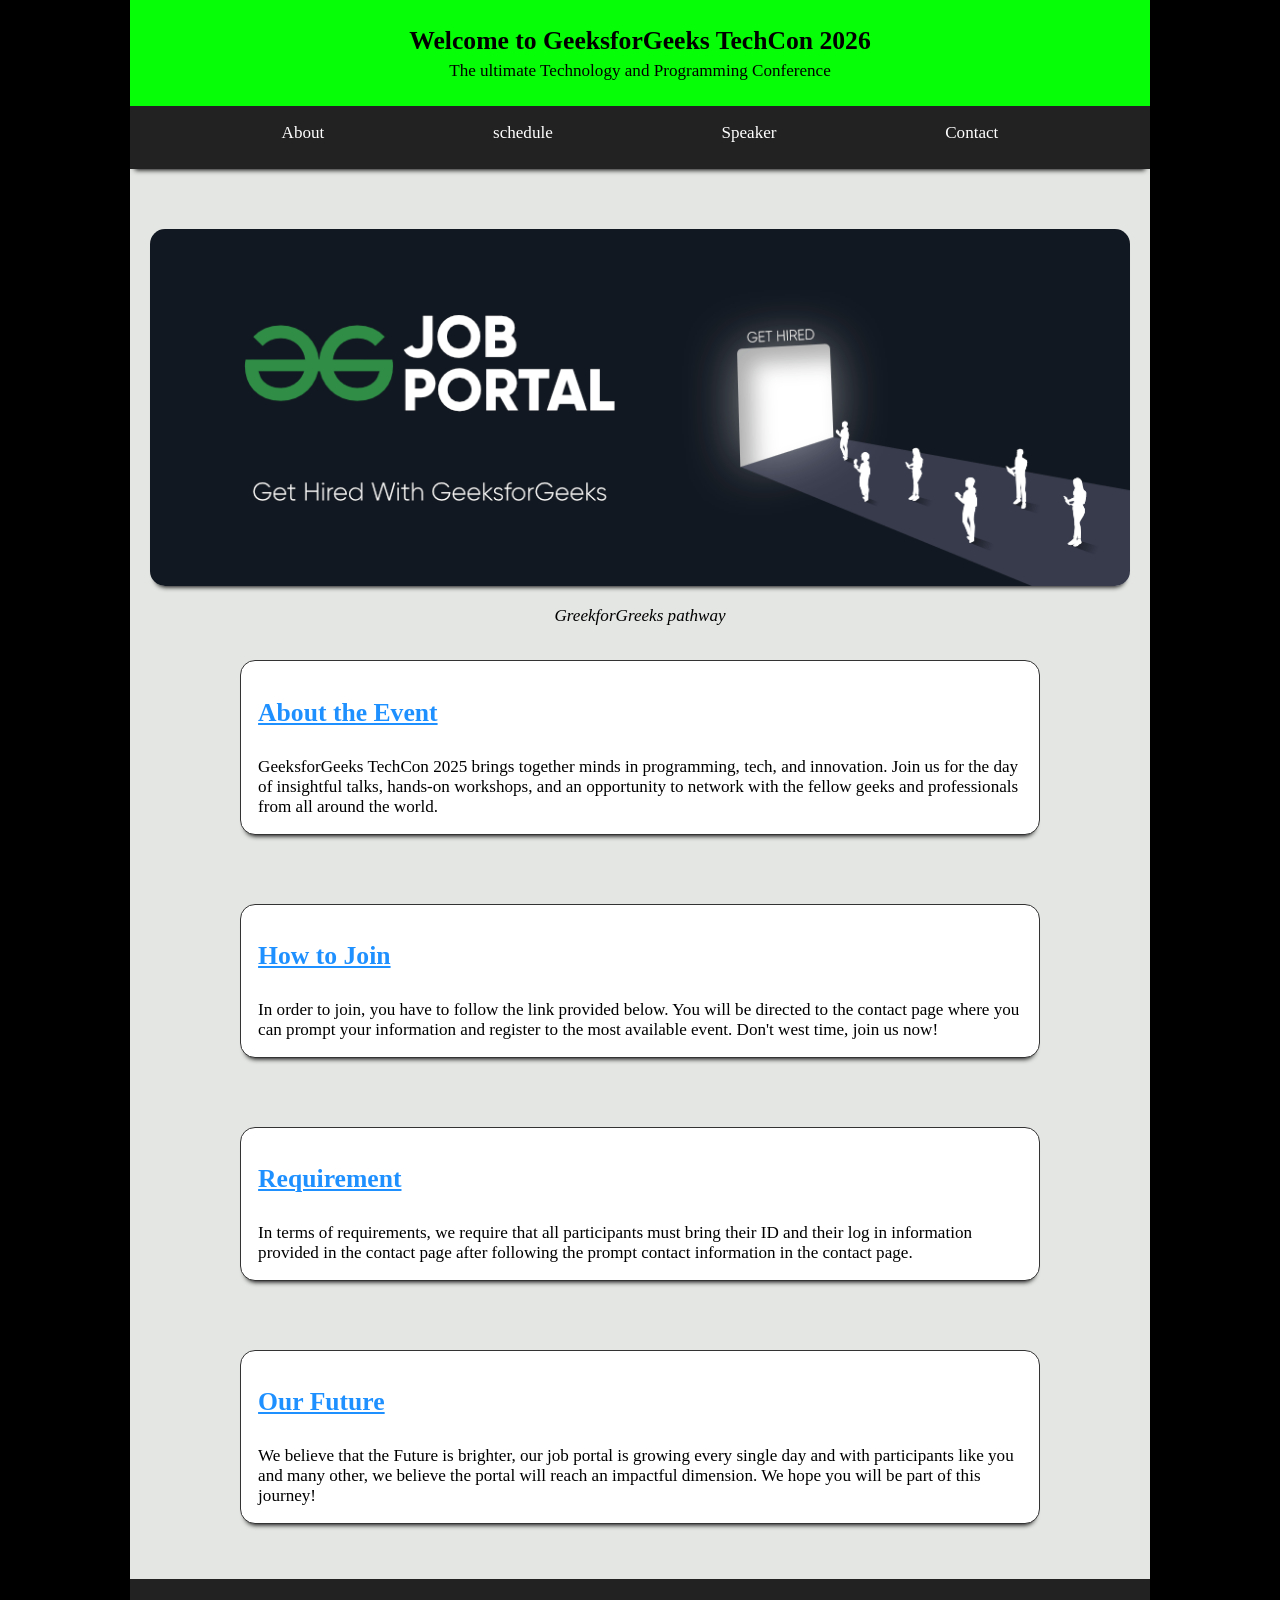
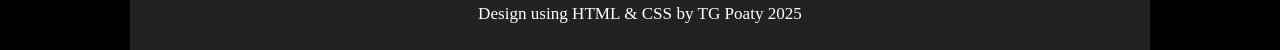
<file: index.html>
<!DOCTYPE html>
<html lang="en">
  <head>
    <meta charset="UTF-8" />
    <meta name="viewport" content="width=device-width, initial-scale=1.0" />
    <meta name="TG Poaty" content="Gecks-for-Gecks page" />
    <title>About Event page</title>
    <link rel="stylesheet" href="style.css" />
    <script src="js/main.js" defer></script>
  </head>
  <body>
    <div class="div__body">
      <header class="about__header">
        <section class="about__title">
          <h1 class="about__h1">
            Welcome to GeeksforGeeks TechCon <time id="year"> </time>
          </h1>
          <p class="about__h1p">
            The ultimate Technology and Programming Conference
          </p>
        </section>
        <section class="about__listhost">
          <nav class="about__nav">
            <ul class="about__ul">
              <li><a href="index.html">About</a></li>
              <li><a href="schedule.html">schedule</a></li>
              <li><a href="speaker.html">Speaker</a></li>
              <li><a href="contact.html">Contact</a></li>
            </ul>
          </nav>
        </section>
      </header>
      <main>
        <div class="about__div__img">
          <figure class="about__fig">
            <img
              src="images/Get-Portal-min compressed.png"
              alt="Get in Job door"
              title="Information at you!"
              height="365"
              width="1000"
            />
          </figure>
          <figcaption>
            <br />
            GreekforGreeks pathway
          </figcaption>
        </div>
        <div class="card">
          <h2 class="about__h2">About the Event</h2>
          <p class="about__p">
            GeeksforGeeks TechCon 2025 brings together minds in programming,
            tech, and innovation. Join us for the day of insightful talks,
            hands-on workshops, and an opportunity to network with the fellow
            geeks and professionals from all around the world.
          </p>
        </div>

        <div class="card">
          <h2 class="about__h2">How to Join</h2>
          <p class="about__p">
            In order to join, you have to follow the link provided below. You
            will be directed to the contact page where you can prompt your
            information and register to the most available event. Don't west
            time, join us now!
          </p>
        </div>
        <div class="card">
          <h2 class="about__h2">Requirement</h2>
          <p class="about__p">
            In terms of requirements, we require that all participants must
            bring their ID and their log in information provided in the contact
            page after following the prompt contact information in the contact
            page.
          </p>
        </div>
        <div class="card">
          <h2 class="about__h2">Our Future</h2>
          <p class="about__p">
            We believe that the Future is brighter, our job portal is growing
            every single day and with participants like you and many other, we
            believe the portal will reach an impactful dimension. We hope you
            will be part of this journey!
          </p>
        </div>
      </main>
      <footer>
        <p>
          <span>Design using HTML & CSS by TG Poaty 2025 </span>
        </p>
      </footer>
    </div>
  </body>
</html>
</file>
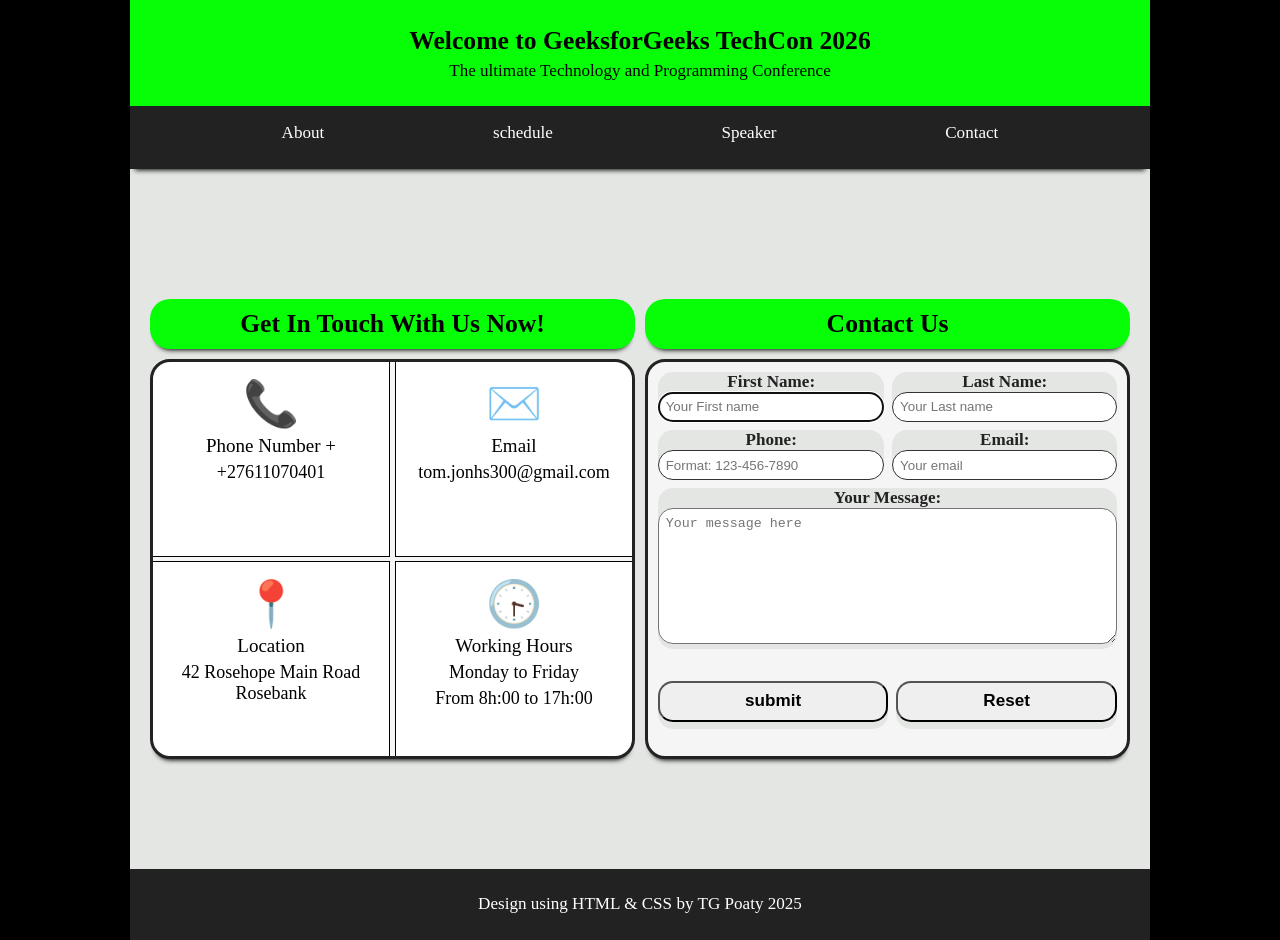
<file: contact.html>
<!DOCTYPE html>
<html lang="en">
  <head>
    <meta charset="UTF-8" />
    <meta name="viewport" content="width=device-width, initial-scale=1.0" />
    <meta name="TG Poaty" content="Gecks-for-Gecks page" />
    <title>Contact Event page</title>
    <link rel="stylesheet" href="style.css" />
    <script src="js/main.js" defer></script>
  </head>
  <body>
    <div class="div__body">
      <header class="contact__header">
        <section class="contact__title">
          <h1 class="contact__h1">
            Welcome to GeeksforGeeks TechCon <time id="year"> </time>
          </h1>
          <p class="contact__h1p">
            The ultimate Technology and Programming Conference
          </p>
        </section>
        <section class="contact__listhost">
          <nav class="contact__nav">
            <ul class="contact__ul">
              <li><a href="index.html">About</a></li>
              <li><a href="schedule.html">schedule</a></li>
              <li><a href="speaker.html">Speaker</a></li>
              <li><a href="contact.html">Contact</a></li>
            </ul>
          </nav>
        </section>
      </header>
      <main>
        <div class="two-boxes">
          <div class="box-wrapper">
            <h2 class="box-title">Get In Touch With Us Now!</h2>
            <div class="box1">
              <div class="insideLeft-box top-left">
                <p style="font-size: 45px">📞</p>
                <p style="font-size: 19px">Phone Number +</p>
                <p style="font-size: 18px">+27611070401</p>
              </div>
              <div class="insideLeft-box top-right">
                <p style="font-size: 45px">✉️</p>
                <p style="font-size: 19px">Email</p>
                <p style="font-size: 18px">tom.jonhs300@gmail.com</p>
              </div>
              <div class="insideLeft-box bottom-left">
                <p style="font-size: 45px">📍</p>
                <p style="font-size: 19px">Location</p>
                <p style="font-size: 18px">42 Rosehope Main Road Rosebank</p>
              </div>
              <div class="insideLeft-box bottom-right">
                <p style="font-size: 45px">🕞</p>
                <p style="font-size: 19px">Working Hours</p>
                <p style="font-size: 18px">Monday to Friday</p>
                <p style="font-size: 18px" class="Hours">
                  From 8h:00 to 17h:00
                </p>
              </div>
            </div>
          </div>
          <div class="box-wrapper">
            <h2 class="box-title">Contact Us</h2>
            <div class="box2">
              <form
                action="https://httpbin.org/get"
                method="get"
                class="contact-form"
              >
                <fieldset class="contact-fieldset">
                  <div class="container-fieldWrapper">
                    <div class="contact-div color1">
                      <label class="contact-label" for="FirstName"
                        >First Name:</label
                      >
                      <input
                        class="contact-input"
                        type="text"
                        name="FirstName"
                        id="FirstName"
                        placeholder="Your First name"
                        autocomplete="on"
                        autofocus
                        required
                      />
                    </div>
                    <div class="contact-div color2">
                      <label class="contact-label" for="LastName"
                        >Last Name:</label
                      >
                      <input
                        class="contact-input"
                        type="text"
                        name="LastName"
                        id="LastName"
                        placeholder="Your Last name"
                        required
                      />
                    </div>
                    <div class="contact-div color3">
                      <label class="contact-label" for="Phone">Phone:</label>
                      <input
                        class="contact-input"
                        type="tel"
                        name="Phone"
                        id="Phone"
                        placeholder="Format: 123-456-7890"
                        pattern="[0-9]{3}-[0-9]{3}-[0-9]{4}"
                        required
                      />
                    </div>
                    <div class="contact-div color4">
                      <label class="contact-label" for="Email">Email:</label>
                      <input
                        class="contact-input"
                        type="email"
                        name="Email"
                        id="Email"
                        placeholder="Your email"
                        required
                      />
                    </div>
                    <div class="contact-div color5">
                      <label class="contact-label" for="Message">
                        Your Message:</label
                      >
                      <textarea
                        class="contact-textarea"
                        name="Message"
                        id="Message"
                        placeholder="Your message here"
                        cols="30"
                        rows="8"
                        required
                      ></textarea>
                    </div>
                  </div>
                </fieldset>
                <div class="contact-inputs container-fieldWrapper">
                  <div class="button-submit">
                    <button
                      class="contact-button"
                      type="submit"
                      formaction="https:httpbin.org/post"
                      formmethod="post"
                    >
                      submit
                    </button>
                  </div>
                  <div class="button-reset">
                    <button class="contact-button" type="reset">Reset</button>
                  </div>
                </div>
              </form>
            </div>
          </div>
        </div>
      </main>
      <div class="contact-footer">
        <footer>
          <p>
            <span>Design using HTML & CSS by TG Poaty 2025 </span>
          </p>
        </footer>
      </div>
    </div>
  </body>
</html>
</file>
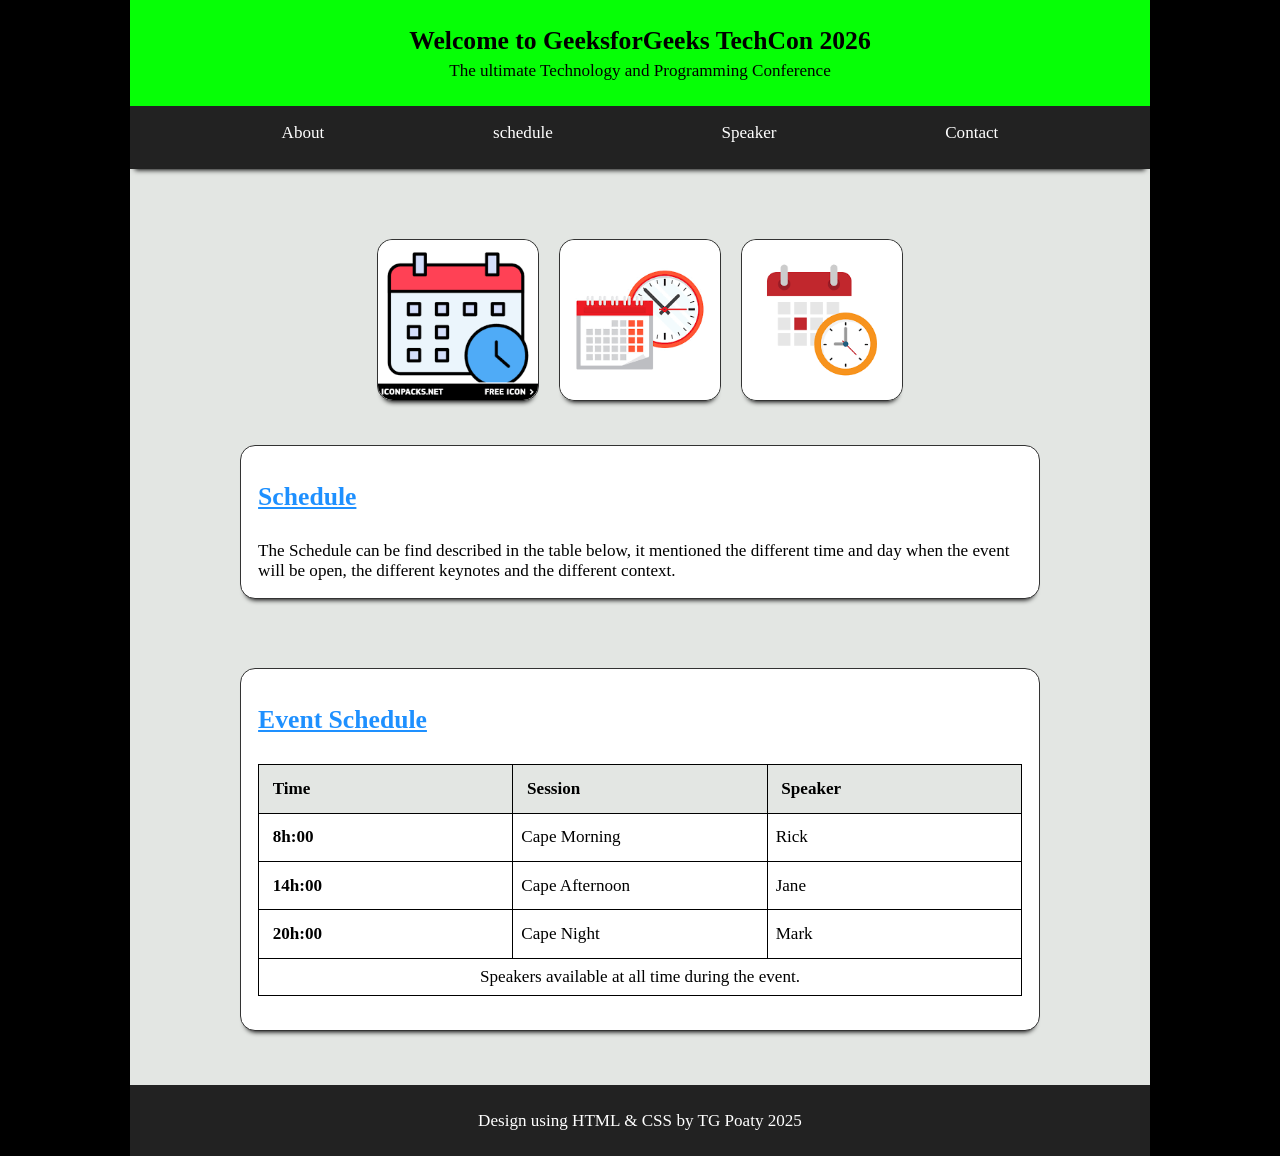
<file: schedule.html>
<!DOCTYPE html>
<html lang="en">
  <head>
    <meta charset="UTF-8" />
    <meta name="viewport" content="width=device-width, initial-scale=1.0" />
    <meta name="TG Poaty" content="Gecks-for-Gecks page" />
    <title>schedule event page</title>
    <link rel="stylesheet" href="style.css" />
    <script src="js/main.js" defer></script>
  </head>
  <body>
    <div class="div__body">
      <header class="schedule__header">
        <section class="schedule__title">
          <h1 class="schedule__h1">
            Welcome to GeeksforGeeks TechCon <time id="year"> </time>
          </h1>
          <p class="schedule__h1p">
            The ultimate Technology and Programming Conference
          </p>
        </section>
        <section class="schedule__listhost">
          <nav class="schedule__nav">
            <ul class="schedule__ul">
              <li><a href="index.html">About</a></li>
              <li><a href="schedule.html">schedule</a></li>
              <li><a href="speaker.html">Speaker</a></li>
              <li><a href="contact.html">Contact</a></li>
            </ul>
          </nav>
        </section>
      </header>
      <main>
        <section class="section__img">
          <div class="schedule__div__img">
            <figure class="schedule__fig">
              <img
                src="images/calendar image-min compressed.png"
                alt="schedule image time"
                title="calendar"
                height="160"
                width="160"
              />
            </figure>
          </div>
          <div class="schedule__div__img">
            <figure class="schedule__fig">
              <img
                src="images/calendar img2-min compressed.png"
                alt="schedule image time"
                title="calendar"
                height="160"
                width="160"
              />
            </figure>
          </div>
          <div class="schedule__div__img">
            <figure class="schedule__fig">
              <img
                src="images/calendar img 3-min compressed.png"
                alt="schedule image time"
                title="calendar"
                height="160"
                width="160"
              />
            </figure>
          </div>
        </section>
        <div class="card">
          <h2 class="schedule__h2">Schedule</h2>
          <p class="schedule__p">
            The Schedule can be find described in the table below, it mentioned
            the different time and day when the event will be open, the
            different keynotes and the different context.
          </p>
        </div>
        <div class="card">
          <h2 class="schedule__h2">Event Schedule</h2>
          <table class="schedule__table">
            <thead class="schedule__table__head">
              <tr>
                <th>Time</th>
                <th>Session</th>
                <th>Speaker</th>
              </tr>
            </thead>
            <tbody>
              <tr>
                <th>8h:00</th>
                <td>Cape Morning</td>
                <td>Rick</td>
              </tr>
              <tr>
                <th>14h:00</th>
                <td>Cape Afternoon</td>
                <td>Jane</td>
              </tr>
              <tr>
                <th>20h:00</th>
                <td>Cape Night</td>
                <td>Mark</td>
              </tr>
            </tbody>
            <tfoot>
              <tr>
                <td colspan="3" style="text-align: center">
                  Speakers available at all time during the event.
                </td>
              </tr>
            </tfoot>
          </table>
        </div>
      </main>
      <footer>
        <p>
          <span>Design using HTML & CSS by TG Poaty 2025 </span>
        </p>
      </footer>
    </div>
  </body>
</html>
</file>
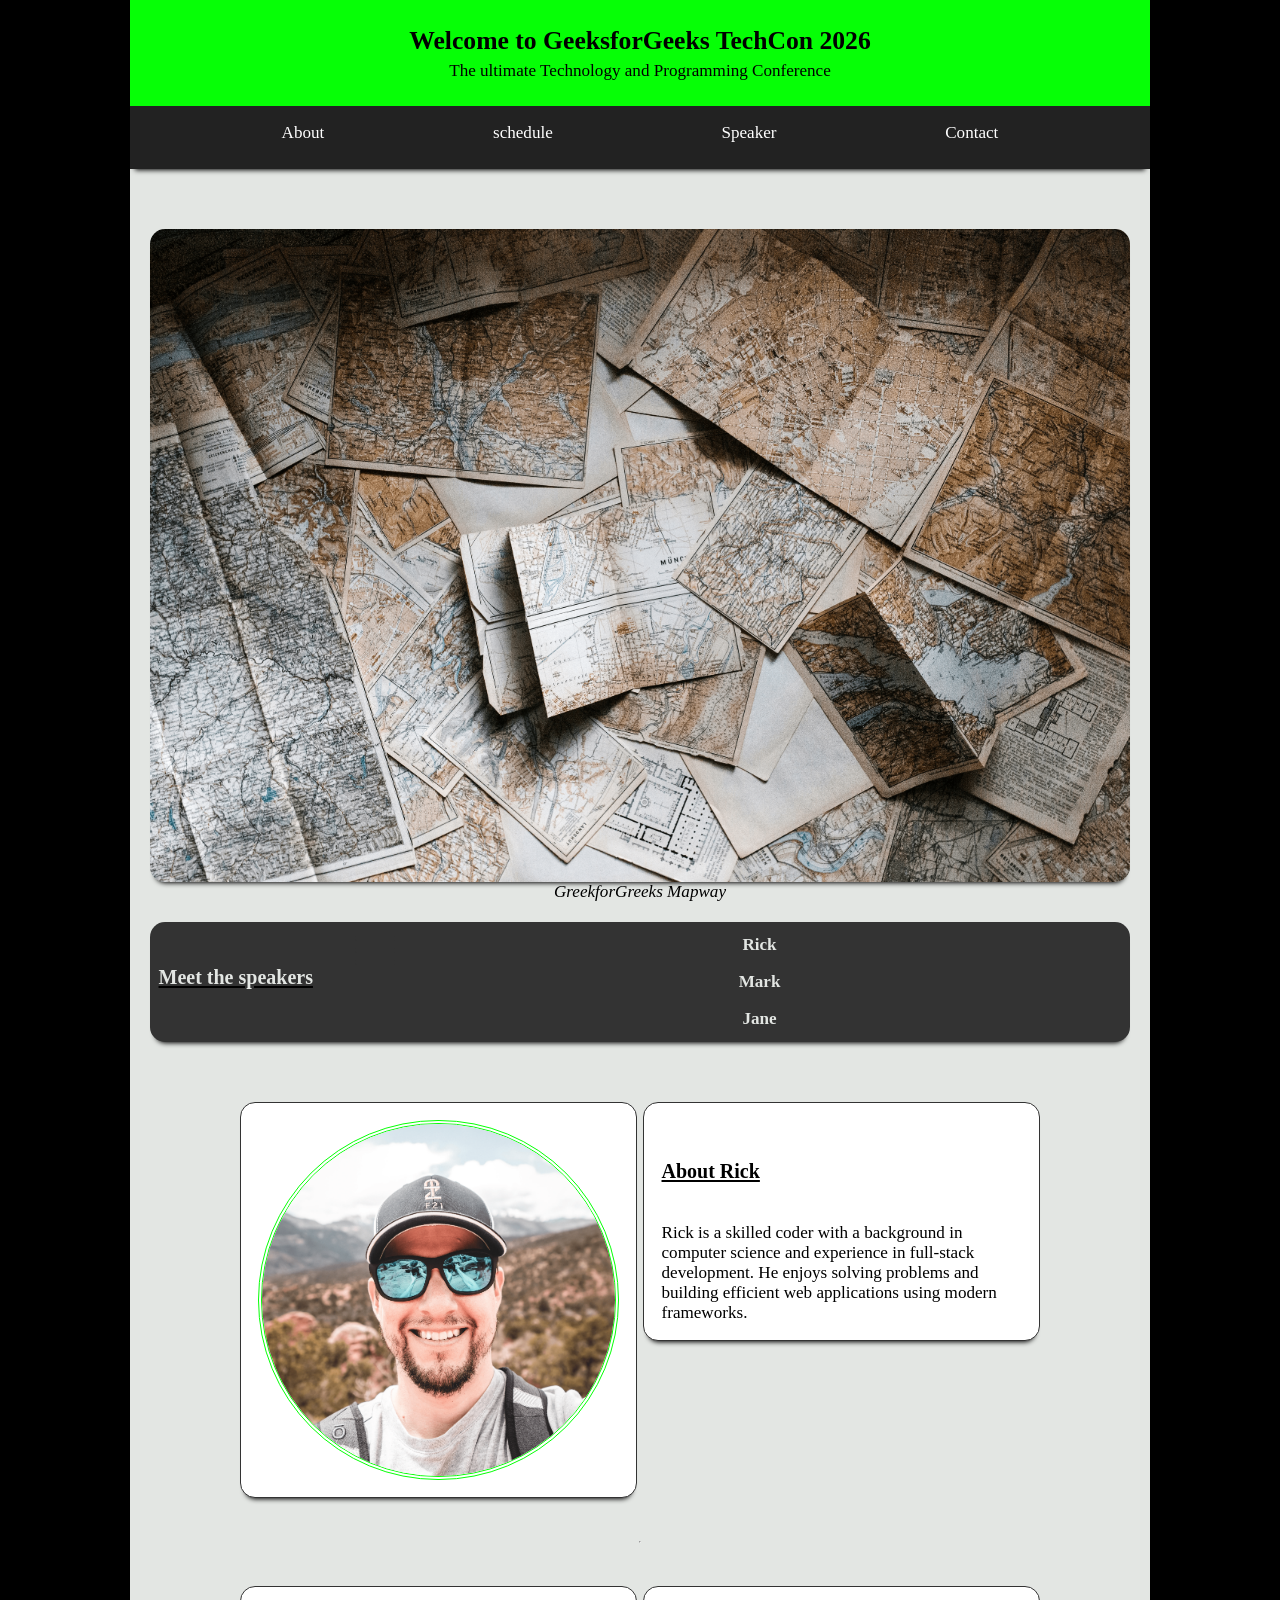
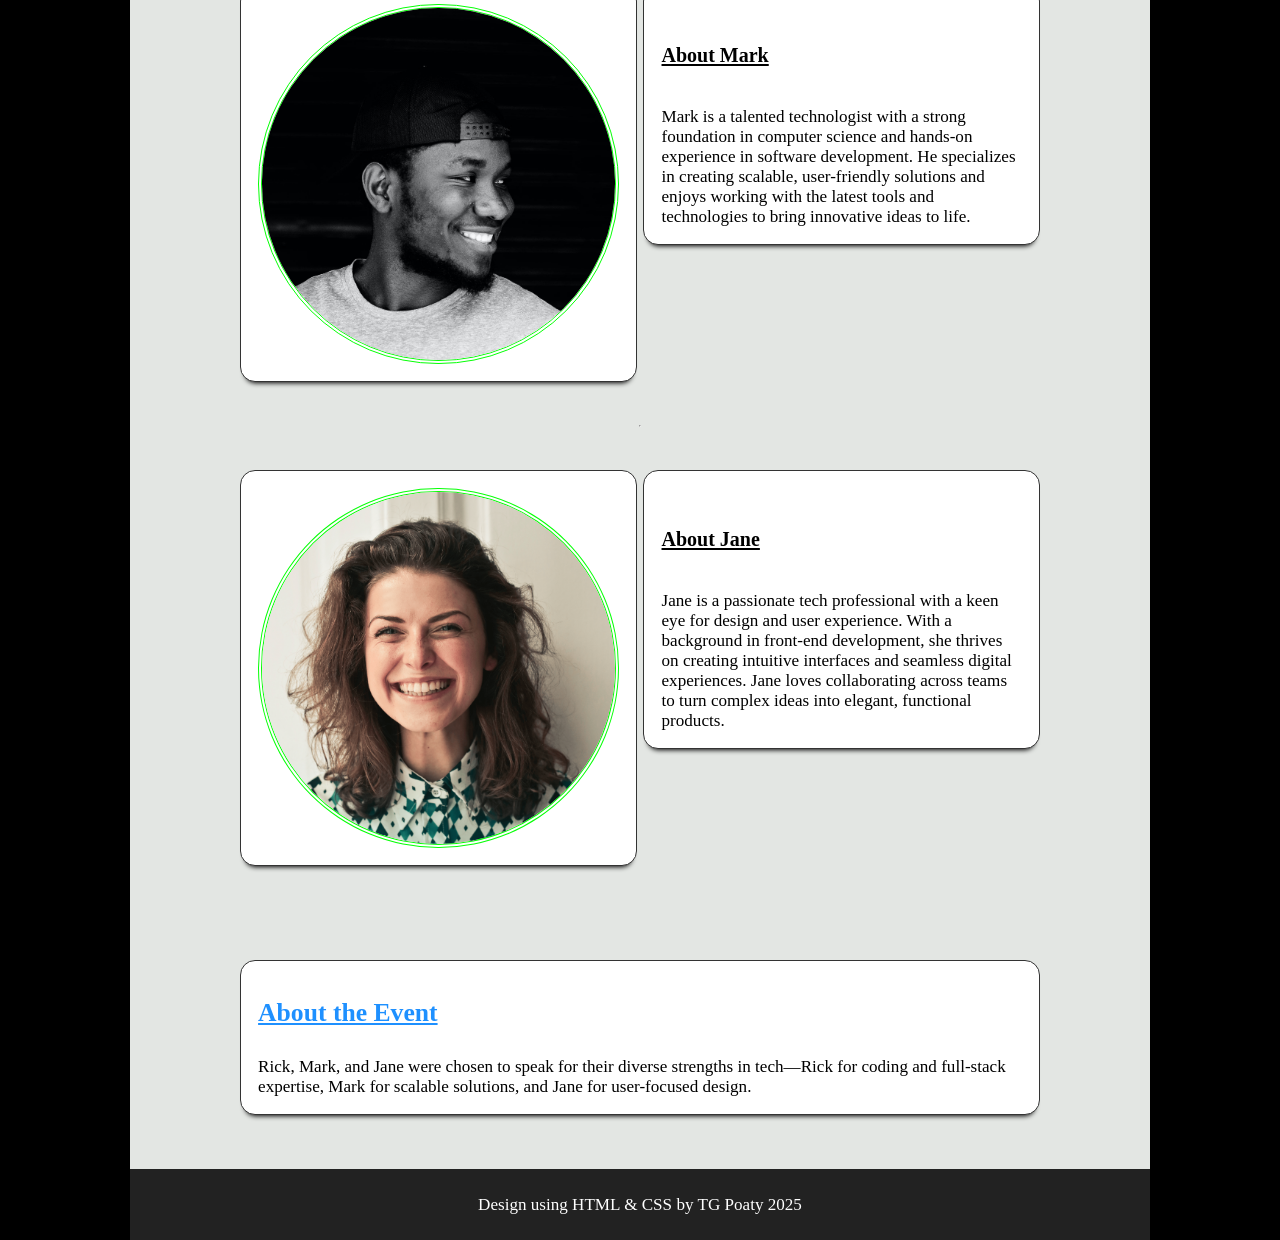
<file: speaker.html>
<!DOCTYPE html>
<html lang="en">
  <head>
    <meta charset="UTF-8" />
    <meta name="viewport" content="width=device-width, initial-scale=1.0" />
    <meta name="TG Poaty" content="Gecks-for-Gecks page" />
    <title>Speaker Event page</title>
    <link rel="stylesheet" href="style.css" />
    <script src="js/main.js" defer></script>
  </head>
  <body>
    <div class="div__body">
      <header class="speaker__header">
        <section class="speaker__title">
          <h1 class="speaker__h1">
            Welcome to GeeksforGeeks TechCon <time id="year"> </time>
          </h1>
          <p class="speaker__h1p">
            The ultimate Technology and Programming Conference
          </p>
        </section>
        <section class="speaker__listhost">
          <nav class="speaker__nav">
            <ul class="speaker__ul">
              <li><a href="index.html">About</a></li>
              <li><a href="schedule.html">schedule</a></li>
              <li><a href="speaker.html">Speaker</a></li>
              <li><a href="contact.html">Contact</a></li>
            </ul>
          </nav>
        </section>
      </header>
      <main>
        <div class="speaker__div__img">
          <figure class="speaker__fig">
            <img
              src="images/map-2176x1451-min compressed.png"
              alt="Map of the planning"
              title="Information at you!"
              height="400"
              width="900"
            />
          </figure>
          <figcaption>GreekforGreeks Mapway</figcaption>
          <br />
        </div>
        <br />
        <div class="speaker__button">
          <h3>Meet the speakers</h3>
          <button class="menu__button">
            <section class="menu__icon"></section>
          </button>
          <nav class="speaker__nav-a">
            <ul class="speaker__navUl">
              <li class="speaker__navLi">
                <a href="#speaker1" class="speaker__nav-a">Rick</a>
              </li>
              <li class="speaker__navLi">
                <a href="#speaker2" class="speaker__nav-a">Mark</a>
              </li>
              <li class="speaker__navLi">
                <a href="#speaker3" class="speaker__nav-a">Jane</a>
              </li>
            </ul>
          </nav>
        </div>
        <div class="speakerInfo">
          <section class="speakers__section" id="speaker1">
            <div class="speaker1">
              <img
                src="images/profile1-500x500-min compressed.png"
                alt="Rick coder"
                height="300"
                width="300"
              />
            </div>
            <div class="speakers__bckgrd">
              <h3>About Rick</h3>
              <p>
                Rick is a skilled coder with a background in computer science
                and experience in full-stack development. He enjoys solving
                problems and building efficient web applications using modern
                frameworks.
              </p>
            </div>
          </section>
          <hr />
          <section class="speakers__section" id="speaker2">
            <div class="speaker2">
              <img
                src="images/profile2-500x500-min compressed.png"
                alt="Marck coder"
                height="300"
                width="300"
              />
            </div>
            <div class="speakers__bckgrd">
              <h3>About Mark</h3>
              <p>
                Mark is a talented technologist with a strong foundation in
                computer science and hands-on experience in software
                development. He specializes in creating scalable, user-friendly
                solutions and enjoys working with the latest tools and
                technologies to bring innovative ideas to life.
              </p>
            </div>
          </section>
          <hr />
          <section class="speakers__section" id="speaker3">
            <div class="speaker3">
              <img
                src="images/profile3-500x500-min compressed.png"
                alt="Jane coder"
                height="300"
                width="300"
              />
            </div>
            <div class="speakers__bckgrd">
              <h3>About Jane</h3>
              <p>
                Jane is a passionate tech professional with a keen eye for
                design and user experience. With a background in front-end
                development, she thrives on creating intuitive interfaces and
                seamless digital experiences. Jane loves collaborating across
                teams to turn complex ideas into elegant, functional products.
              </p>
            </div>
          </section>
        </div>
        <div class="card">
          <h2 class="speaker__h2">About the Event</h2>
          <p class="speaker__p">
            Rick, Mark, and Jane were chosen to speak for their diverse
            strengths in tech—Rick for coding and full-stack expertise, Mark for
            scalable solutions, and Jane for user-focused design.
          </p>
        </div>
      </main>
      <footer>
        <p>
          <span>Design using HTML & CSS by TG Poaty 2025 </span>
        </p>
      </footer>
    </div>
  </body>
</html>
</file>
<file: style.css>
@import url(https://fonts.googleapis.com/css2?family=Roboto&family=Lobster&display=swap);
/*CSS RESET*/
*,
*::after,
*::before {
  margin: 0;
  padding: 0;
  box-sizing: border-box;
}
:root {
  /*FONTS*/
  --FF: "Nunito", sans-serif;
  --FS: clamp(1rem, 1.9vh, 1.5rem);

  /*COLORS*/
  --BCKG-BODY-COLOR: #e3e6e3;
  --BCKG-BLOCK-COLOR: white;
  --HEADER-TOP-COLOR: #06ff06;
  --HEADER-BOTTOM-COLOR: #222222;
  --HEADER-WRITING-COLOR: dodgerblue;
  --TOP-TABLE-COLOR: #dedfe4;
  --BORDER-COLOR: #333;
  --BCKG-COLOR: black;

  /*BORDERS*/
  --BORDERS: 1px solid var(--BORDER-COLOR);
  --BORDER-RADIUS: 15px;

  /*STANDARD PADDING*/
  --PADDING-TB-UL: 1em 0;
  --PADDING-SIDE-UL: 2.5%;
  --PADDING-TB-HEADER: 3em;
  --PADDING-SIDE-HEADER: 2.5%;

  /*MARGIN*/
  --MARGIN-BLOCK: clamp(1em, 2.5vh, 1.5em) clamp(1em, 5vw, 1.5em);
}

/*RESET AND OVERALL BODY*/
html {
  scroll-behavior: smooth;
  background-color: var(--BCKG-COLOR);
  font-size: var(--FS);
}
body {
  background-color: var(--BCKG-BODY-COLOR);
  color: var(--BCKG-COLOR);
  /* min-height: 100vh; */
  max-width: 1020px;
  margin: 0 auto;
  overflow-x: hidden;
}
.div__body {
  display: flex;
  flex-direction: column;
  min-height: 100vh;
}

/*HEADER OF THE WEBPAGE: Header, About-header, about-title, about-h1, about-h1p,
about-lishost, about nav, about-ul, */

header {
  position: sticky; /*stick to one position on the screen*/
  top: 0; /*Positioned at the very top of the page or container*/
  z-index: 1; /*stays position above and allow every to scroll under*/
  box-shadow: 0 6px 5px -5px var(--BCKG-COLOR);
}
.about__header,
.schedule__header,
.speaker__header,
.contact__header {
  margin-bottom: 40px;
}
.about__title,
.schedule__title,
.speaker__title,
.contact__title {
  background-color: var(--HEADER-TOP-COLOR);
  padding: var(--PADDING-SIDE-HEADER) var(--PADDING-TB-HEADER);
  text-align: center;
}
.about__h1,
.schedule__h1,
.speaker__h1,
.contact__h1 {
  margin-bottom: 5px;
}
.about__ul,
.schedule__ul,
.speaker__ul,
.contact__ul {
  background-color: var(--HEADER-BOTTOM-COLOR);
  display: flex;
  color: var(--BCKG-BLOCK-COLOR);
  justify-content: space-evenly;
  gap: 1em;
  padding: var(--PADDING-TB-UL) var(--PADDING-SIDE-UL);
  list-style-type: none;
}

/*MAIN PART OF THE WEBSITE'S PAGE */

img {
  display: block;
  max-width: 100%;
  height: auto;
}
figcaption {
  font-style: italic;
}
a:hover,
a:focus-visible {
  background-color: var(--HEADER-TOP-COLOR);
  text-decoration: none;
  padding: 0.25em 0.5em;
  border-radius: 0.5em;
  transform: scale(1.1);
  display: inline-block;
  transition: transform 1.5s ease-out;
  color: var(--BCKG-COLOR);
}
a:any-link {
  color: var(--BCKG-BLOCK-COLOR);
  text-decoration: none;
  transition: transform 1.5s ease-out;
}
main {
  display: flex;
  flex: 1;
  justify-content: space-evenly;
  align-items: center;
  margin: 20px;
  flex-wrap: wrap; /*make it responsive on small screens*/
}
#speaker1,
#speaker2,
#speaker3 {
  scroll-margin-top: 300px; /*This line of code allow the nav scrolling 
  behavior to scroll to the desire speaker without scrolling too far.*/
}
/*THE ABOUT PAGE*/

.about__h2,
.schedule__h2,
.speaker__h2 {
  padding: 12px 0;
  color: var(--HEADER-WRITING-COLOR);
  text-decoration: underline;
}
.about__p,
.schedule__p,
.speaker__p {
  padding: var(--PADDING-TB-UL);
}
.about__div__img,
.speaker__div__img {
  margin: 0 auto; /*center the content in the middle automatically*/
  max-width: 1020px;
  text-align: center;
}
.about__fig,
.speaker__fig {
  margin: 0;
}

.about__fig img {
  max-width: 100%;
  height: auto;
  display: block;
  margin: 0 auto;
  box-shadow: 0 6px 5px -5px var(--BCKG-COLOR);
  border-radius: var(--BORDER-RADIUS);
}

.card {
  background-color: var(--BCKG-BLOCK-COLOR);
  border: var(--BORDERS);
  border-radius: var(--BORDER-RADIUS);
  padding: var(--PADDING-SIDE-UL) var(--PADDING-TB-UL);
  margin: 2rem auto;
  max-width: 800px;
  box-shadow: 0 6px 5px -5px var(--BCKG-COLOR);
}

/*SCHEDULE PAGE*/

.schedule__fig {
  border: var(--BORDERS);
  border-radius: var(--BORDER-RADIUS);
  margin: 10px;
  box-shadow: 0 6px 5px -5px var(--BCKG-COLOR);
}
.section__img {
  display: flex;
  flex-wrap: nowrap;
}
.schedule__fig img {
  border-radius: var(--BORDER-RADIUS);
}
table,
th,
td {
  border: 1.4px solid var(--BCKG-COLOR);
  border-collapse: collapse;
  padding: 8px;
}
.schedule__table {
  display: table;
  width: 100%;
  border-collapse: collapse;
  table-layout: fixed;
  margin: 1rem 1rem 2rem 0;
}
.schedule__table th,
.schedule td {
  padding: 0.8rem;
  text-align: left;
  word-break: break-word;
}
.schedule__table__head {
  background-color: var(--BCKG-BODY-COLOR);
}

/*SPEAKER PAGE*/

h3 {
  padding: 2em;
  text-wrap: nowrap;
  display: flex;
  flex-wrap: wrap;
  margin-left: -40px;
  text-decoration: underline solid black;
}
.speaker__fig img {
  max-width: 100%;
  height: auto;
  width: auto;
  display: block;
  margin: 0 auto;
  box-shadow: 0 6px 5px -5px var(--BCKG-COLOR);
  border-radius: var(--BORDER-RADIUS);
}
.speaker1,
.speaker2,
.speaker3 {
  background-color: var(--BCKG-BLOCK-COLOR);
  border: var(--BORDERS);
  border-radius: var(--BORDER-RADIUS);
  padding: 1rem;
  display: flex;
  flex-direction: row;
  flex: 1;
  box-shadow: 0 6px 5px -5px var(--BCKG-COLOR);
}

.speakers__bckgrd {
  background-color: var(--BCKG-BLOCK-COLOR);
  border: var(--BORDERS);
  border-radius: var(--BORDER-RADIUS);
  padding: 1rem;
  flex-direction: row;
  flex: 2;
  box-shadow: 0 6px 5px -5px var(--BCKG-COLOR);
}

.speaker1,
.speaker2,
.speaker3 {
  flex: 1 1 0;
  min-width: 0;
}

.speakers__section {
  display: flex;
  flex-wrap: nowrap;
  justify-content: center;
  align-items: flex-start; /*align tops*/
  gap: 0.4rem; /*create a gap between children inside*/
  margin: 2.5rem auto;
  width: 100%;
  max-width: 800px;
  box-sizing: border-box;
}

.speakerInfo {
  max-width: 1000px;
  align-items: center;
  justify-content: center;
  margin: 0 auto;
  flex-wrap: nowrap;
  display: flex;
  flex-direction: column;
  padding: 1rem;
  width: 100%;
}

.speaker1 img,
.speaker2 img,
.speaker3 img {
  border-radius: 50%;
  height: auto;
  width: 100%;
  max-width: 100%;
  display: block;
  border: 4px double var(--HEADER-TOP-COLOR);
}
.speaker1:hover,
.speaker2:hover,
.speaker3:hover {
  background-color: var(--BORDER-COLOR);
  transition-property: background-color, transform;
  transition-duration: 1s, 2s;
  transition-delay: 0.1s;
  transform: rotate(360deg);
  transition: transform 2.5s ease-in-out 1.8s; /*delay of 1.8s before rotation starts*/
}
.speaker1,
.speaker2,
.speaker3,
.speakers__bckgrd {
  flex: 1 1 0;
  min-width: 0;
}

.speaker__button {
  background-color: var(--BORDER-COLOR);
  color: var(--BCKG-BODY-COLOR);
  border-radius: var(--BORDER-RADIUS);
  width: 100%;
  padding: 0.25rem 0.5rem;
  display: flex;
  flex-flow: row nowrap;
  justify-content: space-between;
  box-shadow: 0 6px 5px -5px var(--BCKG-COLOR);
}
.menu__button {
  background-color: transparent;
  border: none;
  height: 48px;
  width: 48px;
  display: flex;
  justify-content: center;
  align-items: center;
  position: relative;
}
.menu__icon,
.menu__icon::before,
.menu__icon::after {
  background-color: var(--BORDER-COLOR);
  width: 40px;
  height: 5px;
  border-radius: 5px;
  position: absolute;
  transition: all 0.5s;
}

.menu__icon::before,
.menu__icon::after {
  content: "";
}

.menu__icon::before {
  transform: translate(-20px, -12px);
}
.menu__icon::after {
  transform: translate(-20px, 12px);
}

:is(.speaker__button:hover, .speaker__button:focus-within) .menu__icon {
  background-color: transparent;
  transform: rotate(720deg);
}

:is(.speaker__button:hover, .speaker__button:focus-within) .menu__icon::before {
  transform: translateX(-20px) rotate(45deg);
}

:is(.speaker__button:hover, .speaker__button:focus-within) .menu__icon::after {
  transform: translateX(-20px) rotate(-45deg);
}

:is(.speaker__button:hover, .speaker__button:focus-within) .speaker__nav-a {
  display: block;
}
.speaker__nav-a {
  background-color: var(--HEADER-BGCOLOR);
  display: none;
  transform-origin: top center;
  animation: showMenu 0.5s ease-in-out forwards;
}

.speaker__nav-a:hover,
.speaker__nav-a:focus {
  transform: scale(1.8);
  transition: transform 0.3s ease-in-out;
  text-shadow: 1px 1px 3px var(--BCKG-COLOR);
}

@keyframes showMenu {
  0% {
    transform: scaleY(o);
  }
  80% {
    transform: scaleY(1.8);
  }
  100% {
    transform: scaleY(1);
  }
}
.speaker__navUl {
  list-style-type: none;
  display: flex;
  flex-flow: column nowrap;
}

.speaker__navLi {
  padding: 0.5rem;
  border-top: 1px solid var(--HEADER-COLOR);
}

.speaker__nav-a {
  display: block;
  text-align: center;
  width: 80%;
  margin: auto;
}
.speaker__nav-a:any-link {
  color: var(--HEADER-COLOR);
  font-weight: bold;
  text-decoration: none;
}
/*CONTACT PAGE*/

.two-boxes {
  height: 600px;
  width: 1010px;
  margin-bottom: 20px;
  display: flex;
  gap: 10px;
  justify-content: space-between;
  flex-wrap: wrap;
}
.box-wrapper {
  flex: 1 1 45%;
  display: flex;
  flex-direction: column;
  justify-content: center;
  border-radius: 20px;
}
.box1,
.box2 {
  border: solid #222222;
  flex-wrap: nowrap;
  height: auto;
  min-height: 400px;
  padding: 10px;
  background-color: #f5f5f5;
  border-radius: 20px;
  box-shadow: 0 6px 5px -5px var(--BCKG-COLOR);
}
.box1 {
  display: grid;
  grid-template-columns: 1fr 1fr; /*two equal columns*/
  grid-template-rows: 1fr 1fr; /*two equal rows*/
  position: relative;
  gap: 2px;
}
.insideLeft-box {
  position: absolute;
  width: 49.5%;
  height: 49.5%;
  display: flex;
  flex-direction: column;
  justify-content: center;
  align-items: center;
  text-align: center;
  overflow-wrap: anywhere; /*modern way to force break*/
  overflow-wrap: break-word; /*Help word beak so then don't overflow*/
  padding: 10px;
  display: block;
  background-color: white;
}
.insideLeft-box p {
  margin: 5px 0;
}

.top-left {
  top: 0;
  left: 0;
  border-right: 1px solid black;
  border-bottom: 1px solid black;
  border-radius: 20px 0 0 0;

  justify-content: center;
}
.top-right {
  top: 0;
  right: 0;
  border-left: 1px solid black;
  border-bottom: 1px solid black;
  border-radius: 0 20px 0 0;
}
.bottom-left {
  bottom: 0;
  left: 0;
  border-top: 1px solid black;
  border-right: 1px solid black;
  border-radius: 0 0 0 20px;
}
.bottom-right {
  bottom: 0;
  right: 0;
  border-top: 1px solid black;
  border-left: 1px solid black;
  border-radius: 0 0 20px 0;
}
.box-title {
  font-size: 1.5rem;
  margin-bottom: 10px;
  background-color: #06ff06;
  padding: 10px;
  text-align: center;
  border-radius: 20px;
  box-shadow: 0 6px 5px -5px var(--BCKG-COLOR);
}

@media screen and (max-width: 630px) {
  body {
    flex-direction: column;
    min-height: 100vh;
    display: flex;
    overflow-wrap: wrap;
  }
  main {
    flex: 1;
    flex-flow: row wrap;
  }
  .two-boxes {
    display: block;
  }
  .box-wrapper {
    margin-top: 20px;
  }
  footer {
    background-color: var(--HEADER-BOTTOM-COLOR);
    color: var(--BCKG-BLOCK-COLOR);
    text-align: center;
    padding: var(--PADDING-SIDE-UL);
    z-index: 1;
    position: static;
  }
  .contact-footer {
    margin-top: 500px;
  }
}

@media screen and (max-width: 352px) {
  .insideLeft-box {
    transform: scale(0.85);
    transform-origin: center center;
  }
}
@media screen and (max-width: 315px) {
  .insideLeft-box {
    transform: scale(0.6);
    transform-origin: center center;
  }
}
.boxes2 {
  align-items: center;
  justify-content: center;
  background-color: white;
}
.Hours {
  padding-bottom: 5px;
  margin-bottom: 10px;
}
.contact-fieldset {
  border: none;
  justify-content: center;
  align-items: center;
  display: flex;
}
.container-fieldWrapper {
  display: grid;
  width: 100%;
  grid-gap: 8px;
  align-items: center;
  min-width: none; /*just in case the screen get really small*/
  grid-template-areas:
    "firstName lastName"
    "phoneNumber email"
    "textArea textArea"
    "submit reset";
}
.color1 {
  background-color: var(--BCKG-BODY-COLOR);
  color: var(--HEADER-BOTTOM-COLOR);
  border-radius: var(--BORDER-RADIUS);
  text-align: center;
  align-items: center;
  grid-area: firstName;
  min-height: 45px;
  font-weight: bold;
}
.color2 {
  background-color: var(--BCKG-BODY-COLOR);
  color: var(--HEADER-BOTTOM-COLOR);
  border-radius: var(--BORDER-RADIUS);
  text-align: center;
  align-items: center;
  grid-area: lastName;
  min-height: 45px;
  font-weight: bold;
}
.color3 {
  background-color: var(--BCKG-BODY-COLOR);
  color: var(--HEADER-BOTTOM-COLOR);
  border-radius: var(--BORDER-RADIUS);
  text-align: center;
  align-items: center;
  grid-area: phoneNumber;
  min-height: 45px;
  font-weight: bold;
}
.color4 {
  background-color: var(--BCKG-BODY-COLOR);
  color: var(--HEADER-BOTTOM-COLOR);
  border-radius: 15px;
  text-align: center;
  align-items: center;
  grid-area: email;
  min-height: 45px;
  font-weight: bold;
}
.color5 {
  background-color: var(--BCKG-BODY-COLOR);
  color: var(--HEADER-BOTTOM-COLOR);
  border-radius: 15px;
  text-align: center;
  align-items: center;
  grid-area: textArea;
  font-weight: bold;
}
.button-submit {
  background-color: var(--BCKG-BODY-COLOR);
  color: #222222;
  border-radius: var(--BORDER-RADIUS);
  grid-area: submit;
  min-height: 48px;
}
.button-reset {
  background-color: var(--BCKG-BODY-COLOR);
  color: black;
  border-radius: var(--BORDER-RADIUS);
  grid-area: reset;
  min-height: 48px;
}
.contact-button:hover {
  background-color: purple;
  color: var(--BCKG-BLOCK-COLOR);
  transition: background-color 0.3s ease-in-out, color 0.3s ease-in-out;
}
.contact-button {
  padding: 0.5em;
  border-radius: var(--BORDER-RADIUS);
  width: 100%;
  font-weight: bold;
  font-size: 1em;
}
.contact-textarea {
  padding: 0.5em;
  width: 100%;
  border-radius: var(--BORDER-RADIUS);
}
.contact-input {
  padding: 0.5em;
  width: 100%;
  border-radius: var(--BORDER-RADIUS);
  border: var(--BORDERS);
}
/*FOOTER*/

footer {
  background-color: var(--HEADER-BOTTOM-COLOR);
  color: var(--BCKG-BLOCK-COLOR);
  text-align: center;
  padding: var(--PADDING-SIDE-UL);
  z-index: 1;
  /* position: sticky;
  bottom: 0 !important; */
}
</file>
